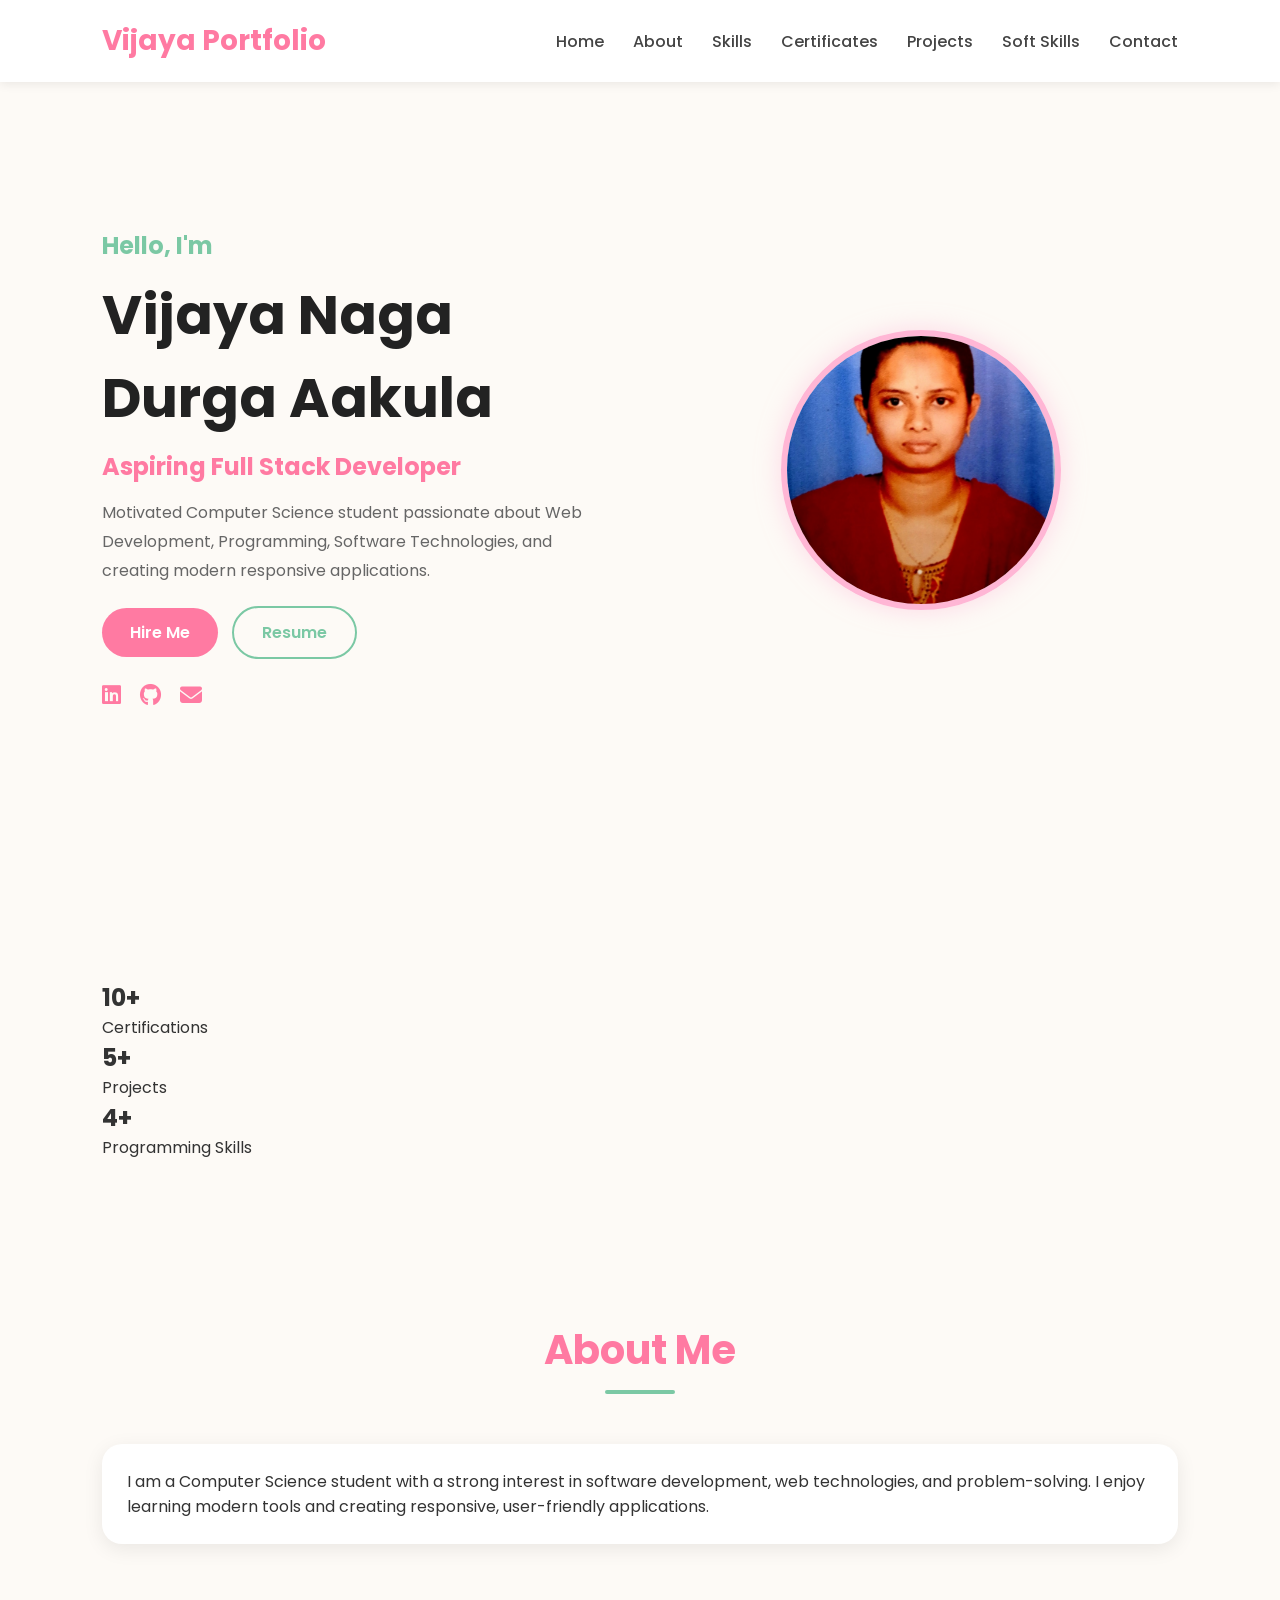
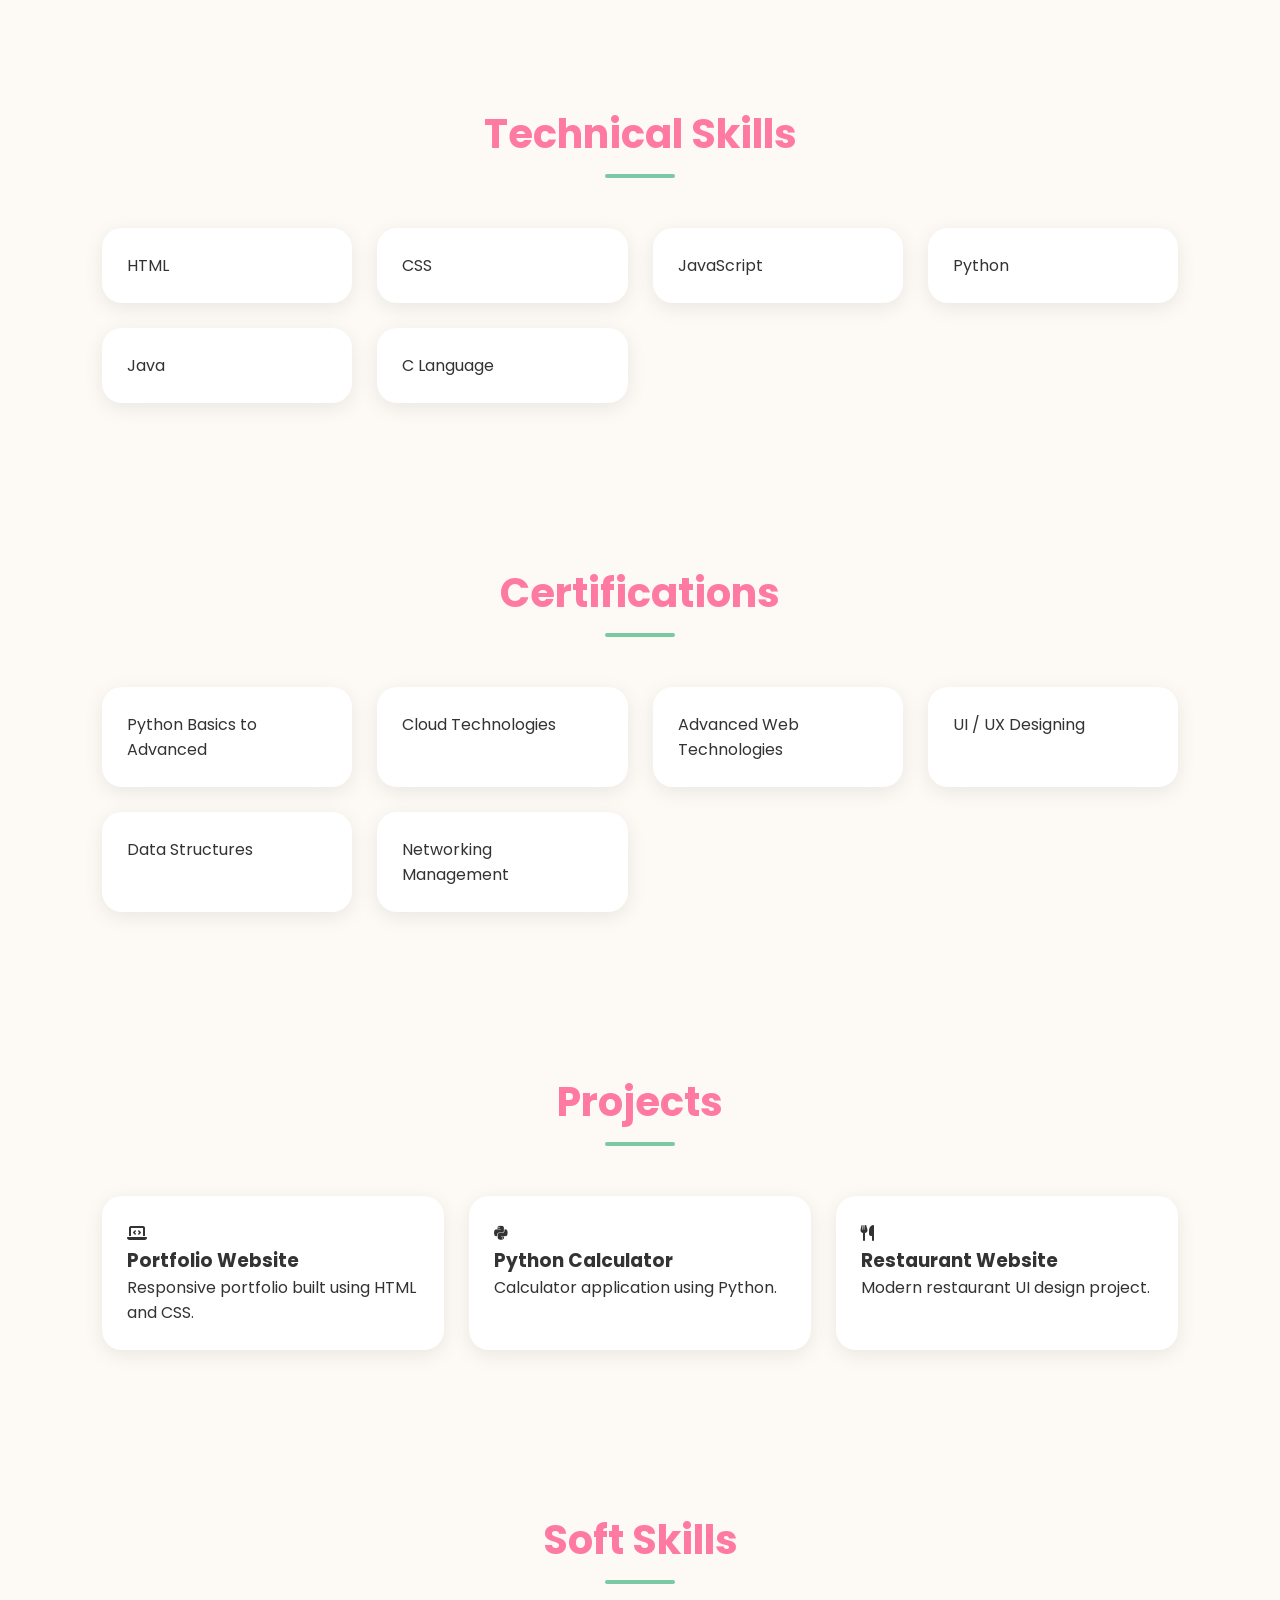
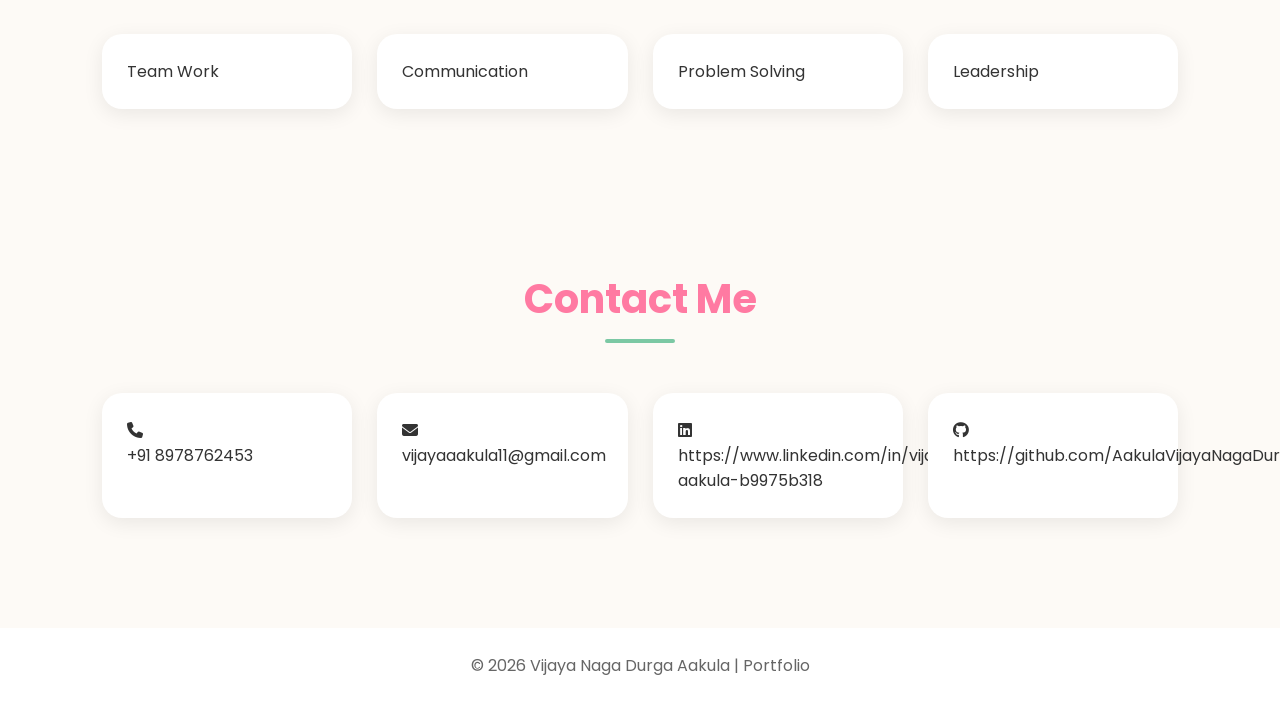
<file: index.html>
<!DOCTYPE html>
<html lang="en">
<head>
    <meta charset="UTF-8">
    <meta name="viewport" content="width=device-width, initial-scale=1.0">
    <title>Vijaya Naga Durga Aakula | Portfolio</title>

    <link rel="stylesheet" href="Style.css">

    <link rel="stylesheet"
    href="https://cdnjs.cloudflare.com/ajax/libs/font-awesome/6.5.1/css/all.min.css">
</head>

<body>

<!-- HEADER -->

<header>
    <div class="logo">Vijaya Portfolio</div>

    <nav>
        <a href="#home">Home</a>
        <a href="#about">About</a>
        <a href="#skills">Skills</a>
        <a href="#certifications">Certificates</a>
        <a href="#projects">Projects</a>
        <a href="#softskills">Soft Skills</a>
        <a href="#contact">Contact</a>
    </nav>
</header>

<!-- HERO SECTION -->

<section class="home" id="home">

    <div class="home-content">

        <h3>Hello, I'm</h3>

        <h1>Vijaya Naga Durga Aakula</h1>

        <h2>Aspiring Full Stack Developer</h2>

        <p>
            Motivated Computer Science student passionate about
            Web Development, Programming, Software Technologies,
            and creating modern responsive applications.
        </p>

        <div class="hero-buttons">
            <a href="#contact" class="btn">Hire Me</a>
            <a href="vijayaresume.pdf" target="_blank" class="btn2">
                Resume
            </a>
        </div>

        <div class="social-icons">
            <a href="#"><i class="fab fa-linkedin"></i></a>
            <a href="#"><i class="fab fa-github"></i></a>
            <a href="#"><i class="fas fa-envelope"></i></a>
        </div>

    </div>

    <div class="home-image">
        <img src="vijjuphoto.jpeg" alt="Vijaya">
    </div>

</section>

<!-- STATS -->

<section class="stats">

    <div class="stat-card">
        <h2>10+</h2>
        <p>Certifications</p>
    </div>

    <div class="stat-card">
        <h2>5+</h2>
        <p>Projects</p>
    </div>

    <div class="stat-card">
        <h2>4+</h2>
        <p>Programming Skills</p>
    </div>

</section>

<!-- ABOUT -->

<section id="about">

    <h2 class="heading">About Me</h2>

    <div class="card">

        <p>
            I am a Computer Science student with a strong interest
            in software development, web technologies, and problem-solving.
            I enjoy learning modern tools and creating responsive,
            user-friendly applications.
        </p>

    </div>

</section>

<!-- SKILLS -->

<section id="skills">

    <h2 class="heading">Technical Skills</h2>

    <div class="skills-grid">

        <div class="skill-box">HTML</div>
        <div class="skill-box">CSS</div>
        <div class="skill-box">JavaScript</div>
        <div class="skill-box">Python</div>
        <div class="skill-box">Java</div>
        <div class="skill-box">C Language</div>

    </div>

</section>

<!-- CERTIFICATIONS -->

<section id="certifications">

    <h2 class="heading">Certifications</h2>

    <div class="grid">

        <div class="card">Python Basics to Advanced</div>
        <div class="card">Cloud Technologies</div>
        <div class="card">Advanced Web Technologies</div>
        <div class="card">UI / UX Designing</div>
        <div class="card">Data Structures</div>
        <div class="card">Networking Management</div>

    </div>

</section>

<!-- PROJECTS -->

<section id="projects">

    <h2 class="heading">Projects</h2>

    <div class="grid">

        <div class="card">
            <i class="fas fa-laptop-code"></i>
            <h3>Portfolio Website</h3>
            <p>Responsive portfolio built using HTML and CSS.</p>
        </div>

        <div class="card">
            <i class="fab fa-python"></i>
            <h3>Python Calculator</h3>
            <p>Calculator application using Python.</p>
        </div>

        <div class="card">
            <i class="fas fa-utensils"></i>
            <h3>Restaurant Website</h3>
            <p>Modern restaurant UI design project.</p>
        </div>

    </div>

</section>

<!-- SOFT SKILLS -->

<section id="softskills">

    <h2 class="heading">Soft Skills</h2>

    <div class="grid">

        <div class="card">Team Work</div>
        <div class="card">Communication</div>
        <div class="card">Problem Solving</div>
        <div class="card">Leadership</div>

    </div>

</section>

<!-- CONTACT -->

<section id="contact">

    <h2 class="heading">Contact Me</h2>

    <div class="grid">

        <div class="card">
            <i class="fas fa-phone"></i>
            <p>+91 8978762453</p>
        </div>

        <div class="card">
            <i class="fas fa-envelope"></i>
            <p>vijayaaakula11@gmail.com</p>
        </div>

        <div class="card">
            <i class="fab fa-linkedin"></i>
            <p>https://www.linkedin.com/in/vijaya-aakula-b9975b318</p>
        </div>

        <div class="card">
            <i class="fab fa-github"></i>
            <p>https://github.com/AakulaVijayaNagaDurga</p>
        </div>

    </div>

</section>

<footer>
    <p>© 2026 Vijaya Naga Durga Aakula | Portfolio</p>
</footer>

</body>
</html>
</file>
<file: Style.css>
@import url('https://fonts.googleapis.com/css2?family=Poppins:wght@300;400;500;600;700&display=swap');

*{
    margin:0;
    padding:0;
    box-sizing:border-box;
    font-family:'Poppins',sans-serif;
    scroll-behavior:smooth;
}

body{
    background:#fdfaf6;
    color:#333;
}

/* Header */

header{
    position:fixed;
    top:0;
    width:100%;
    padding:20px 8%;
    display:flex;
    justify-content:space-between;
    align-items:center;
    background:#ffffff;
    box-shadow:0 2px 10px rgba(0,0,0,0.08);
    z-index:1000;
}

.logo{
    font-size:28px;
    font-weight:700;
    color:#ff7aa2;
}

nav a{
    text-decoration:none;
    color:#444;
    margin-left:25px;
    font-weight:500;
    transition:.3s;
}

nav a:hover{
    color:#7bc8a4;
}

/* Home Section */

.home{
    min-height:100vh;
    display:flex;
    align-items:center;
    justify-content:space-between;
    padding:120px 8% 80px;
    gap:50px;
}

.home-content{
    flex:1;
}

.home-content h3{
    color:#7bc8a4;
    font-size:24px;
}

.home-content h1{
    font-size:55px;
    color:#222;
    margin:10px 0;
}

.home-content h2{
    color:#ff7aa2;
    margin-bottom:15px;
}

.home-content p{
    max-width:550px;
    line-height:1.8;
    color:#666;
}

/* Photo */

.home-image{
    flex:1;
    display:flex;
    justify-content:center;
}

.home-image img{
    width:280px;
    height:280px;
    object-fit:cover;
    border-radius:50%;
    border:6px solid #ffb6d5;
    box-shadow:0 0 25px rgba(255,182,213,.5);
}

/* Buttons */

.btn,
.btn2{
    display:inline-block;
    padding:12px 28px;
    margin-top:20px;
    text-decoration:none;
    border-radius:30px;
    font-weight:600;
}

.btn{
    background:#ff7aa2;
    color:white;
}

.btn:hover{
    background:#7bc8a4;
}

.btn2{
    border:2px solid #7bc8a4;
    color:#7bc8a4;
    margin-left:10px;
}

/* Social */

.social-icons{
    margin-top:20px;
}

.social-icons a{
    color:#ff7aa2;
    font-size:22px;
    margin-right:15px;
}

/* Sections */

section{
    padding:80px 8%;
}

.heading{
    text-align:center;
    color:#ff7aa2;
    font-size:40px;
    margin-bottom:50px;
}

.heading::after{
    content:'';
    display:block;
    width:70px;
    height:4px;
    background:#7bc8a4;
    margin:10px auto;
    border-radius:10px;
}

/* Cards */

.card,
.skill-box,
.project-card,
.certificate-card,
.contact-item{
    background:white;
    border-radius:20px;
    padding:25px;
    box-shadow:0 5px 20px rgba(0,0,0,0.08);
    transition:.3s;
}

.card:hover,
.skill-box:hover,
.project-card:hover,
.certificate-card:hover,
.contact-item:hover{
    transform:translateY(-8px);
}

/* Grid */

.grid,
.skills-grid{
    display:grid;
    grid-template-columns:repeat(auto-fit,minmax(250px,1fr));
    gap:25px;
}

/* Icons */

.project-card i,
.certificate-card i,
.contact-item i{
    font-size:35px;
    color:#ff7aa2;
    margin-bottom:15px;
}

/* Footer */

footer{
    background:#ffffff;
    text-align:center;
    padding:25px;
    color:#666;
    margin-top:30px;
}

/* Mobile */

@media(max-width:900px){

    .home{
        flex-direction:column-reverse;
        text-align:center;
    }

    .home-content h1{
        font-size:38px;
    }

    .home-image img{
        width:220px;
        height:220px;
    }

    nav{
        display:none;
    }
}
</file>
